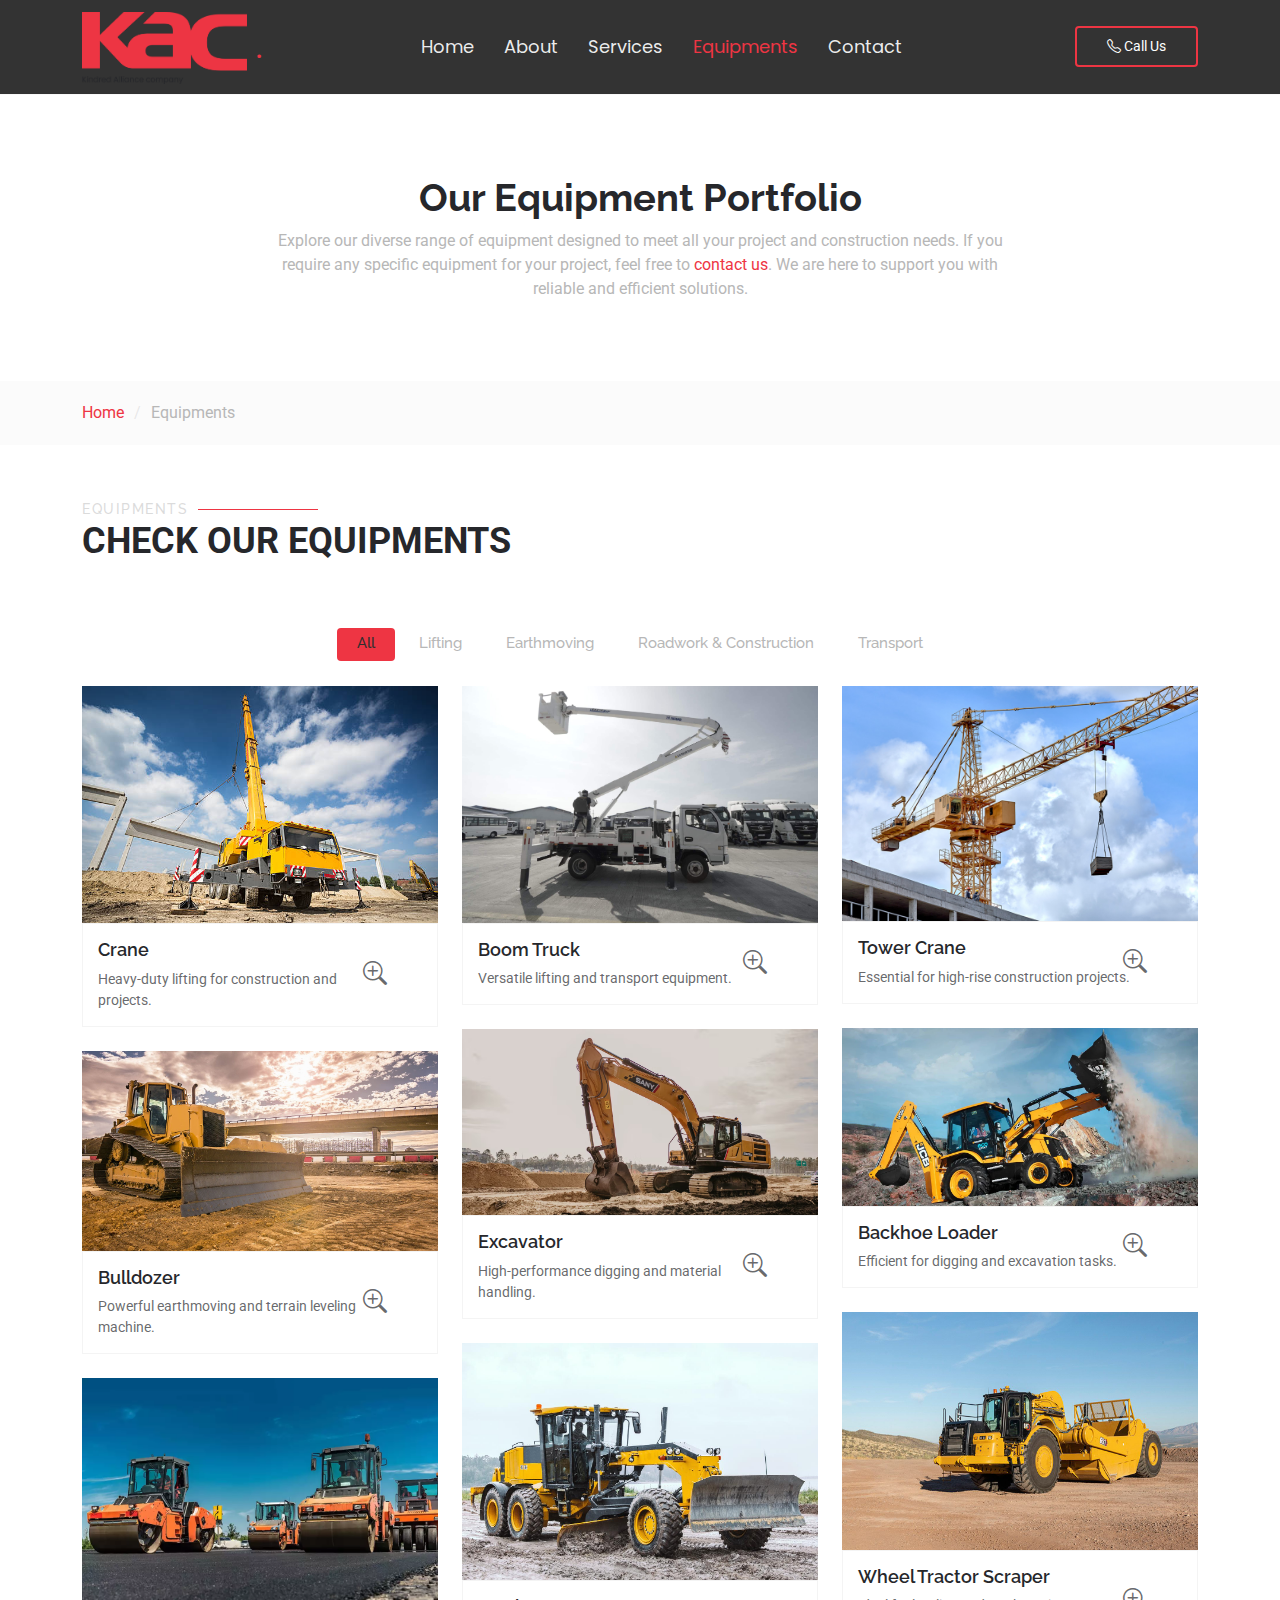
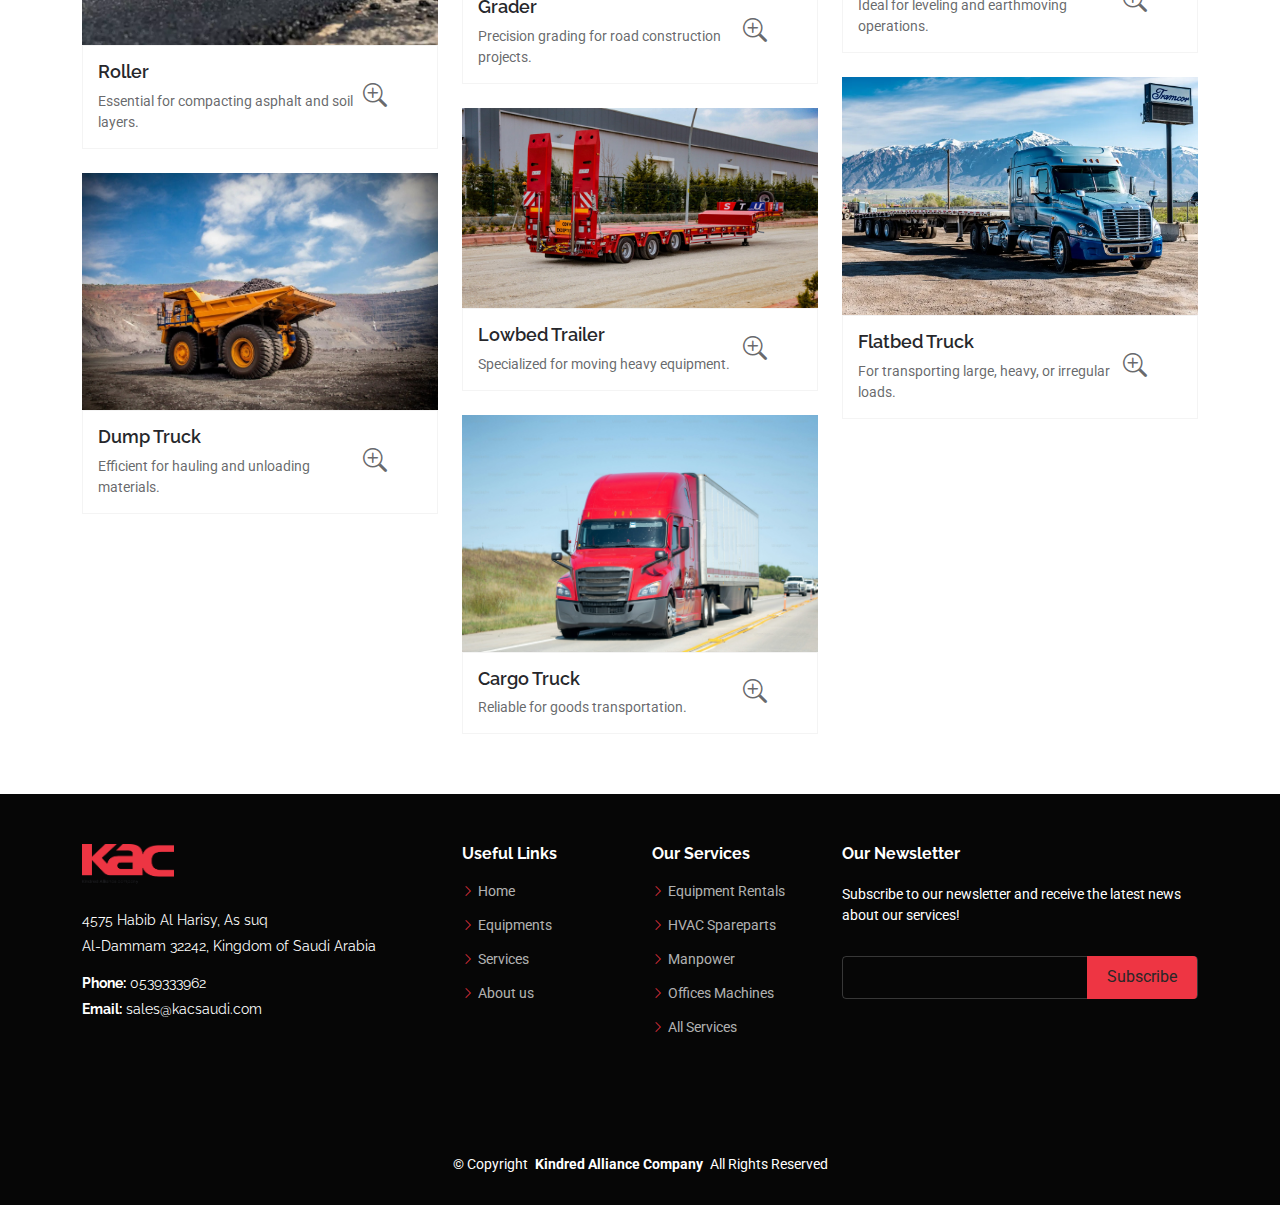
<file: equipments.html>
<!DOCTYPE html>
<html lang="en">
  <head>
    <meta charset="utf-8" />
    <meta content="width=device-width, initial-scale=1.0" name="viewport" />
    <title>Kindred Alliance Company | Comprehensive Construction Equipment Solutions</title>
    <meta name="description" content="" />
    <meta name="keywords" content="" />

    <!-- Favicons -->
    <link href="assets/img/favicon.png" rel="icon" />
    <link href="assets/img/apple-touch-icon.png" rel="apple-touch-icon" />

    <!-- Fonts -->
    <link href="https://fonts.googleapis.com" rel="preconnect" />
    <link href="https://fonts.gstatic.com" rel="preconnect" crossorigin />
    <link
      href="https://fonts.googleapis.com/css2?family=Roboto:ital,wght@0,100;0,300;0,400;0,500;0,700;0,900;1,100;1,300;1,400;1,500;1,700;1,900&family=Poppins:ital,wght@0,100;0,200;0,300;0,400;0,500;0,600;0,700;0,800;0,900;1,100;1,200;1,300;1,400;1,500;1,600;1,700;1,800;1,900&family=Raleway:ital,wght@0,100;0,200;0,300;0,400;0,500;0,600;0,700;0,800;0,900;1,100;1,200;1,300;1,400;1,500;1,600;1,700;1,800;1,900&display=swap"
      rel="stylesheet"
    />

    <!-- Vendor CSS Files -->
    <link
      href="assets/vendor/bootstrap/css/bootstrap.min.css"
      rel="stylesheet"
    />
    <link
      href="assets/vendor/bootstrap-icons/bootstrap-icons.css"
      rel="stylesheet"
    />
    <link href="assets/vendor/aos/aos.css" rel="stylesheet" />
    <link href="assets/vendor/swiper/swiper-bundle.min.css" rel="stylesheet" />
    <link
      href="assets/vendor/glightbox/css/glightbox.min.css"
      rel="stylesheet"
    />

    <!-- Main CSS File -->
    <link href="assets/css/main.css" rel="stylesheet" />

    <!-- =======================================================
  * Template Name: Gp
  * Template URL: https://bootstrapmade.com/gp-free-multipurpose-html-bootstrap-template/
  * Updated: Aug 15 2024 with Bootstrap v5.3.3
  * Author: BootstrapMade.com
  * License: https://bootstrapmade.com/license/
  ======================================================== -->
    <meta
      name="title"
      content="Comprehensive Construction Equipment Solutions | Kindred Alliance Company"
    />
    <meta
      name="description"
      content="Discover top-notch construction and project equipment for all your needs. From transport and hauling to heavy machinery, Kindred Alliance Company provides reliable and efficient solutions. Contact us today to get started!"
    />
    <meta
      name="keywords"
      content="construction equipment, transport equipment, heavy machinery, project solutions, Kindred Alliance Company, reliable equipment, construction services"
    />
    <meta name="robots" content="index, follow" />
    <meta name="author" content="Kindred Alliance Company" />
    <meta
      property="og:title"
      content="Comprehensive Construction Equipment Solutions | Kindred Alliance Company"
    />
    <meta
      property="og:description"
      content="Need construction equipment for your project? Kindred Alliance Company offers a wide range of reliable solutions, including transport and heavy machinery. Reach out now!"
    />
    <meta property="og:type" content="website" />
    <meta property="og:url" content="https://kacsaudi.com" />
    <meta
      property="og:image"
      content="https://kacsaudi.com/assets/img/kac.png.jpg"
    />
  </head>

  <body class="starter-page-page">
    <header
      id="header"
      class="header d-flex align-items-center position-relative"
    >
      <div
        class="container-fluid container-xl position-relative d-flex align-items-center justify-content-between"
      >
        <a
          href="index.html"
          class="logo d-flex align-items-center me-auto me-lg-0"
        >
          <!-- Uncomment the line below if you also wish to use an image logo -->
          <img src="assets/img/logo.png" alt="Kindred Alliance Company" />
          <span>.</span>
        </a>

        <nav id="navmenu" class="navmenu">
          <ul>
            <li>
              <a href="index.html">Home<br /></a>
            </li>
            <li><a href="index.html#about">About</a></li>
            <li><a href="index.html#services">Services</a></li>
            <li><a class="active" href="#">Equipments</a></li>
            <!-- <li><a href="#team">Team</a></li> -->
            <!-- <li class="dropdown"><a href="#"><span>Dropdown</span> <i class="bi bi-chevron-down toggle-dropdown"></i></a>
            <ul>
              <li><a href="#">Dropdown 1</a></li>
              <li class="dropdown"><a href="#"><span>Deep Dropdown</span> <i class="bi bi-chevron-down toggle-dropdown"></i></a>
                <ul>
                  <li><a href="#">Deep Dropdown 1</a></li>
                  <li><a href="#">Deep Dropdown 2</a></li>
                  <li><a href="#">Deep Dropdown 3</a></li>
                  <li><a href="#">Deep Dropdown 4</a></li>
                  <li><a href="#">Deep Dropdown 5</a></li>
                </ul>
              </li>
              <li><a href="#">Dropdown 2</a></li>
              <li><a href="#">Dropdown 3</a></li>
              <li><a href="#">Dropdown 4</a></li>
            </ul>
          </li> -->
            <li><a href="index.html#contact">Contact</a></li>
          </ul>
          <i class="mobile-nav-toggle d-xl-none bi bi-list"></i>
        </nav>

        <a class="btn-getstarted" href="tel:+966539333962"
          ><i class="bi bi-telephone"></i> Call Us</a
        >
      </div>
    </header>

    <main class="main">
      <!-- Page Title -->
      <div class="page-title" data-aos="fade">
        <div class="heading">
          <div class="container">
            <div class="row d-flex justify-content-center text-center">
              <div class="col-lg-8">
                <h1>Our Equipment Portfolio</h1>
                <p class="mb-0">
                  Explore our diverse range of equipment designed to meet all
                  your project and construction needs. If you require any
                  specific equipment for your project, feel free to
                  <a href="index.html#contact">contact us</a>. We are here to
                  support you with reliable and efficient solutions.
                </p>
              </div>
            </div>
          </div>
        </div>
        <nav class="breadcrumbs">
          <div class="container">
            <ol>
              <li><a href="index.html">Home</a></li>
              <li class="current">Equipments</li>
            </ol>
          </div>
        </nav>
      </div>
      <!-- End Page Title -->

      <section id="equipments" class="portfolio section">
        <!-- Section Title -->
        <div class="container section-title" data-aos="fade-up">
          <h2>Equipments</h2>
          <p>Check our Equipments</p>
        </div>
        <!-- End Section Title -->

        <div class="container">
          <div
            class="isotope-layout"
            data-default-filter="*"
            data-layout="masonry"
            data-sort="original-order"
          >
            <ul
              class="portfolio-filters isotope-filters"
              data-aos="fade-up"
              data-aos-delay="100"
            >
              <li data-filter="*" class="filter-active">All</li>
              <li data-filter=".filter-lifting">Lifting</li>
              <li data-filter=".filter-earthmoving">Earthmoving</li>
              <li data-filter=".filter-roadwork-construction">
                Roadwork & Construction
              </li>
              <li data-filter=".filter-transport">Transport</li>
            </ul>
            <!-- End Portfolio Filters -->

            <div
              class="row gy-4 isotope-container"
              data-aos="fade-up"
              data-aos-delay="200"
            >
              <!-- Lifting Equipment -->
              <div
                class="col-lg-4 col-md-6 portfolio-item isotope-item filter-lifting"
              >
                <img
                  src="assets/img/equipments/crane.jpg"
                  class="img-fluid"
                  alt=""
                />
                <div class="portfolio-info">
                  <h4>Crane</h4>
                  <p>Heavy-duty lifting for construction and projects.</p>
                  <a
                    href="assets/img/equipments/crane.jpg"
                    title="Crane"
                    data-gallery="portfolio-gallery-lifting"
                    class="glightbox preview-link"
                  >
                    <i class="bi bi-zoom-in"></i>
                  </a>
                  <!-- <a
                    href="portfolio-details.html"
                    title="More Details"
                    class="details-link"
                  >
                    <i class="bi bi-link-45deg"></i>
                  </a> -->
                </div>
              </div>
              <div
                class="col-lg-4 col-md-6 portfolio-item isotope-item filter-lifting"
              >
                <img
                  src="assets/img/equipments/boomtruck.jpg"
                  class="img-fluid"
                  alt=""
                />
                <div class="portfolio-info">
                  <h4>Boom Truck</h4>
                  <p>Versatile lifting and transport equipment.</p>
                  <a
                    href="assets/img/equipments/boomtruck.jpg"
                    title="Boom Truck"
                    data-gallery="portfolio-gallery-lifting"
                    class="glightbox preview-link"
                  >
                    <i class="bi bi-zoom-in"></i>
                  </a>
                  <!-- <a
                    href="portfolio-details.html"
                    title="More Details"
                    class="details-link"
                  >
                    <i class="bi bi-link-45deg"></i>
                  </a> -->
                </div>
              </div>
              <div
                class="col-lg-4 col-md-6 portfolio-item isotope-item filter-lifting"
              >
                <img
                  src="assets/img/equipments/towercrane.jpg"
                  class="img-fluid"
                  alt=""
                />
                <div class="portfolio-info">
                  <h4>Tower Crane</h4>
                  <p>Essential for high-rise construction projects.</p>
                  <a
                    href="assets/img/equipments/towercrane.jpg"
                    title="Tower Crane"
                    data-gallery="portfolio-gallery-lifting"
                    class="glightbox preview-link"
                  >
                    <i class="bi bi-zoom-in"></i>
                  </a>
                  <!-- <a
                    href="portfolio-details.html"
                    title="More Details"
                    class="details-link"
                  >
                    <i class="bi bi-link-45deg"></i>
                  </a> -->
                </div>
              </div>

              <!-- Earthmoving Equipment -->
              <div
                class="col-lg-4 col-md-6 portfolio-item isotope-item filter-earthmoving"
              >
                <img
                  src="assets/img/equipments/backhoeLoader.webp"
                  class="img-fluid"
                  alt=""
                />
                <div class="portfolio-info">
                  <h4>Backhoe Loader</h4>
                  <p>Efficient for digging and excavation tasks.</p>
                  <a
                    href="assets/img/equipments/backhoeLoader.webp"
                    title="Backhoe Loader"
                    data-gallery="portfolio-gallery-earthmoving"
                    class="glightbox preview-link"
                  >
                    <i class="bi bi-zoom-in"></i>
                  </a>
                  <!-- <a
                    href="portfolio-details.html"
                    title="More Details"
                    class="details-link"
                  >
                    <i class="bi bi-link-45deg"></i>
                  </a> -->
                </div>
              </div>
              <div
                class="col-lg-4 col-md-6 portfolio-item isotope-item filter-earthmoving"
              >
                <img
                  src="assets/img/equipments/excavator.avif"
                  class="img-fluid"
                  alt=""
                />
                <div class="portfolio-info">
                  <h4>Excavator</h4>
                  <p>High-performance digging and material handling.</p>
                  <a
                    href="assets/img/equipments/excavator.avif"
                    title="Excavator"
                    data-gallery="portfolio-gallery-earthmoving"
                    class="glightbox preview-link"
                  >
                    <i class="bi bi-zoom-in"></i>
                  </a>
                  <!-- <a
                    href="portfolio-details.html"
                    title="More Details"
                    class="details-link"
                  >
                    <i class="bi bi-link-45deg"></i>
                  </a> -->
                </div>
              </div>
              <div
                class="col-lg-4 col-md-6 portfolio-item isotope-item filter-earthmoving"
              >
                <img
                  src="assets/img/equipments/bulldozer.jpg"
                  class="img-fluid"
                  alt=""
                />
                <div class="portfolio-info">
                  <h4>Bulldozer</h4>
                  <p>Powerful earthmoving and terrain leveling machine.</p>
                  <a
                    href="assets/img/equipments/bulldozer.jpg"
                    title="Bulldozer"
                    data-gallery="portfolio-gallery-earthmoving"
                    class="glightbox preview-link"
                  >
                    <i class="bi bi-zoom-in"></i>
                  </a>
                  <!-- <a
                    href="portfolio-details.html"
                    title="More Details"
                    class="details-link"
                  >
                    <i class="bi bi-link-45deg"></i>
                  </a> -->
                </div>
              </div>
              <div
                class="col-lg-4 col-md-6 portfolio-item isotope-item filter-earthmoving"
              >
                <img
                  src="assets/img/equipments/wheeltractorscrapers.jpg"
                  class="img-fluid"
                  alt=""
                />
                <div class="portfolio-info">
                  <h4>Wheel Tractor Scraper</h4>
                  <p>Ideal for leveling and earthmoving operations.</p>
                  <a
                    href="assets/img/equipments/wheeltractorscrapers.jpg"
                    title="Wheel Tractor Scraper"
                    data-gallery="portfolio-gallery-earthmoving"
                    class="glightbox preview-link"
                  >
                    <i class="bi bi-zoom-in"></i>
                  </a>
                  <!-- <a
                    href="portfolio-details.html"
                    title="More Details"
                    class="details-link"
                  >
                    <i class="bi bi-link-45deg"></i>
                  </a> -->
                </div>
              </div>

              <!-- Roadwork & Construction Equipment -->
              <div
                class="col-lg-4 col-md-6 portfolio-item isotope-item filter-roadwork-construction"
              >
                <img
                  src="assets/img/equipments/grader.jpg"
                  class="img-fluid"
                  alt=""
                />
                <div class="portfolio-info">
                  <h4>Grader</h4>
                  <p>Precision grading for road construction projects.</p>
                  <a
                    href="assets/img/equipments/grader.jpg"
                    title="Grader"
                    data-gallery="portfolio-gallery-roadwork-construction"
                    class="glightbox preview-link"
                  >
                    <i class="bi bi-zoom-in"></i>
                  </a>
                  <!-- <a
                    href="portfolio-details.html"
                    title="More Details"
                    class="details-link"
                  >
                    <i class="bi bi-link-45deg"></i>
                  </a> -->
                </div>
              </div>
              <div
                class="col-lg-4 col-md-6 portfolio-item isotope-item filter-roadwork-construction"
              >
                <img
                  src="assets/img/equipments/roller.webp"
                  class="img-fluid"
                  alt=""
                />
                <div class="portfolio-info">
                  <h4>Roller</h4>
                  <p>Essential for compacting asphalt and soil layers.</p>
                  <a
                    href="assets/img/equipments/roller.webp"
                    title="Roller"
                    data-gallery="portfolio-gallery-roadwork-construction"
                    class="glightbox preview-link"
                  >
                    <i class="bi bi-zoom-in"></i>
                  </a>
                  <!-- <a
                    href="portfolio-details.html"
                    title="More Details"
                    class="details-link"
                  >
                    <i class="bi bi-link-45deg"></i>
                  </a> -->
                </div>
              </div>

              <div
                class="col-lg-4 col-md-6 portfolio-item isotope-item filter-transport"
              >
                <img
                  src="assets/img/equipments/flatbed.webp"
                  class="img-fluid"
                  alt="Flatbed Truck"
                />
                <div class="portfolio-info">
                  <h4>Flatbed Truck</h4>
                  <p>For transporting large, heavy, or irregular loads.</p>
                  <a
                    href="assets/img/equipments/flatbed.webp"
                    title="Flatbed Truck"
                    data-gallery="portfolio-gallery-transport"
                    class="glightbox preview-link"
                    ><i class="bi bi-zoom-in"></i
                  ></a>
                  <!-- <a
                    href="portfolio-details.html"
                    title="More Details"
                    class="details-link"
                    ><i class="bi bi-link-45deg"></i
                  ></a> -->
                </div>
              </div>
              <!-- End Portfolio Item -->

              <div
                class="col-lg-4 col-md-6 portfolio-item isotope-item filter-transport"
              >
                <img
                  src="assets/img/equipments/lowbed.jpg"
                  class="img-fluid"
                  alt="Lowbed Trailer"
                />
                <div class="portfolio-info">
                  <h4>Lowbed Trailer</h4>
                  <p>Specialized for moving heavy equipment.</p>
                  <a
                    href="assets/img/equipments/lowbed.jpg"
                    title="Lowbed Trailer"
                    data-gallery="portfolio-gallery-transport"
                    class="glightbox preview-link"
                    ><i class="bi bi-zoom-in"></i
                  ></a>
                  <!-- <a
                    href="portfolio-details.html"
                    title="More Details"
                    class="details-link"
                    ><i class="bi bi-link-45deg"></i
                  ></a> -->
                </div>
              </div>
              <!-- End Portfolio Item -->

              <div
                class="col-lg-4 col-md-6 portfolio-item isotope-item filter-transport"
              >
                <img
                  src="assets/img/equipments/dumptrucks.jpg"
                  class="img-fluid"
                  alt="Dump Truck"
                />
                <div class="portfolio-info">
                  <h4>Dump Truck</h4>
                  <p>Efficient for hauling and unloading materials.</p>
                  <a
                    href="assets/img/equipments/dumptrucks.jpg"
                    title="Dump Truck"
                    data-gallery="portfolio-gallery-transport"
                    class="glightbox preview-link"
                    ><i class="bi bi-zoom-in"></i
                  ></a>
                  <!-- <a
                    href="portfolio-details.html"
                    title="More Details"
                    class="details-link"
                    ><i class="bi bi-link-45deg"></i
                  ></a> -->
                </div>
              </div>
              <!-- End Portfolio Item -->

              <div
                class="col-lg-4 col-md-6 portfolio-item isotope-item filter-transport"
              >
                <img
                  src="assets/img/equipments/truck.jpeg"
                  class="img-fluid"
                  alt="Cargo Truck"
                />
                <div class="portfolio-info">
                  <h4>Cargo Truck</h4>
                  <p>Reliable for goods transportation.</p>
                  <a
                    href="assets/img/equipments/truck.jpeg"
                    title="Cargo Truck"
                    data-gallery="portfolio-gallery-transport"
                    class="glightbox preview-link"
                    ><i class="bi bi-zoom-in"></i
                  ></a>
                  <!-- <a
                    href="portfolio-details.html"
                    title="More Details"
                    class="details-link"
                    ><i class="bi bi-link-45deg"></i
                  ></a> -->
                </div>
              </div>
              <!-- End Portfolio Item -->
            </div>
            <!-- End Portfolio Container -->
          </div>
        </div>
      </section>
    </main>

    <footer id="footer" class="footer dark-background">
      <div class="footer-top">
        <div class="container">
          <div class="row gy-4">
            <div class="col-lg-4 col-md-6 footer-about">
              <a href="index.html" class="logo d-flex align-items-center">
                <img src="assets/img/logo.png" alt="Kindred Alliance Company" />
              </a>
              <div class="footer-contact pt-3">
                <p>4575 Habib Al Harisy, As suq</p>
                <p>Al-Dammam 32242, Kingdom of Saudi Arabia</p>
                <p class="mt-3">
                  <strong>Phone:</strong> <span>0539333962</span>
                </p>
                <p><strong>Email:</strong> <span>sales@kacsaudi.com</span></p>
              </div>
              <!-- <div class="social-links d-flex mt-4">
                <a href=""><i class="bi bi-twitter-x"></i></a>
                <a href=""><i class="bi bi-facebook"></i></a>
                <a href=""><i class="bi bi-instagram"></i></a>
                <a href=""><i class="bi bi-linkedin"></i></a>
              </div> -->
            </div>

            <div class="col-lg-2 col-md-3 footer-links">
              <h4>Useful Links</h4>
              <ul>
                <li>
                  <i class="bi bi-chevron-right"></i>
                  <a href="index.html"> Home</a>
                </li>
                <li>
                  <i class="bi bi-chevron-right"></i>
                  <a href="#"> Equipments</a>
                </li>
                <li>
                  <i class="bi bi-chevron-right"></i>
                  <a href="index.html#services"> Services</a>
                </li>
                <li>
                  <i class="bi bi-chevron-right"></i>
                  <a href="index.html#about"> About us</a>
                </li>
                <!-- <li>
                  <i class="bi bi-chevron-right"></i>
                  <a href="#"> Terms of service</a>
                </li>
                <li>
                  <i class="bi bi-chevron-right"></i>
                  <a href="#"> Privacy policy</a>
                </li> -->
              </ul>
            </div>

            <div class="col-lg-2 col-md-3 footer-links">
              <h4>Our Services</h4>
              <ul>
                <li>
                  <i class="bi bi-chevron-right"></i>
                  <a href="index.html#services"> Equipment Rentals</a>
                </li>
                <li>
                  <i class="bi bi-chevron-right"></i>
                  <a href="index.html#services"> HVAC Spareparts</a>
                </li>
                <li>
                  <i class="bi bi-chevron-right"></i>
                  <a href="index.html#services"> Manpower</a>
                </li>
                <li>
                  <i class="bi bi-chevron-right"></i>
                  <a href="index.html#services"> Offices Machines</a>
                </li>
                <li>
                  <i class="bi bi-chevron-right"></i>
                  <a href="index.html#services">All Services </a>
                </li>
              </ul>
            </div>

            <div class="col-lg-4 col-md-12 footer-newsletter">
              <h4>Our Newsletter</h4>
              <p>
                Subscribe to our newsletter and receive the latest news about
                our services!
              </p>
              <form method="submit">
                <div class="newsletter-form">
                  <input type="email" name="email" /><input
                    type="submit"
                    value="Subscribe"
                  />
                </div>
              </form>
            </div>
          </div>
        </div>
      </div>

      <div class="copyright">
        <div class="container text-center">
          <p>
            © <span>Copyright</span>
            <strong class="px-1 sitename">Kindred Alliance Company</strong>
            <span>All Rights Reserved</span>
          </p>
        </div>
      </div>
    </footer>

    <!-- Scroll Top -->
    <a
      href="#"
      id="scroll-top"
      class="scroll-top d-flex align-items-center justify-content-center"
      ><i class="bi bi-arrow-up-short"></i
    ></a>

    <!-- Preloader -->
    <div id="preloader"></div>

    <!-- Vendor JS Files -->
    <script src="assets/vendor/bootstrap/js/bootstrap.bundle.min.js"></script>
    <script src="assets/vendor/php-email-form/validate.js"></script>
    <script src="assets/vendor/aos/aos.js"></script>
    <script src="assets/vendor/swiper/swiper-bundle.min.js"></script>
    <script src="assets/vendor/glightbox/js/glightbox.min.js"></script>
    <script src="assets/vendor/imagesloaded/imagesloaded.pkgd.min.js"></script>
    <script src="assets/vendor/isotope-layout/isotope.pkgd.min.js"></script>
    <script src="assets/vendor/purecounter/purecounter_vanilla.js"></script>

    <!-- Main JS File -->
    <script src="assets/js/main.js"></script>
  </body>
</html>
</file>
<file: assets/css/main.css>
/**
* Template Name: Gp
* Template URL: https://bootstrapmade.com/gp-free-multipurpose-html-bootstrap-template/
* Updated: Aug 15 2024 with Bootstrap v5.3.3
* Author: BootstrapMade.com
* License: https://bootstrapmade.com/license/
*/

/*--------------------------------------------------------------
# Font & Color Variables
# Help: https://bootstrapmade.com/color-system/
--------------------------------------------------------------*/
/* Fonts */
:root {
  --default-font: "Roboto",  system-ui, -apple-system, "Segoe UI", Roboto, "Helvetica Neue", Arial, "Noto Sans", "Liberation Sans", sans-serif, "Apple Color Emoji", "Segoe UI Emoji", "Segoe UI Symbol", "Noto Color Emoji";
  --heading-font: "Raleway",  sans-serif;
  --nav-font: "Poppins",  sans-serif;
}

/* Global Colors - The following color variables are used throughout the website. Updating them here will change the color scheme of the entire website */
:root { 
  --background-color: #ffffff; /* Background color for the entire website, including individual sections */
  --default-color: #b7b7b7; /* Default color used for the majority of the text content across the entire website */
  --heading-color: #26272b; /* Color for headings, subheadings and title throughout the website */
  --accent-color: #ee3543; /* Accent color that represents your brand on the website. It's used for buttons, links, and other elements that need to stand out */
  --surface-color: #ffffff; /* The surface color is used as a background of boxed elements within sections, such as cards, icon boxes, or other elements that require a visual separation from the global background. */
  --contrast-color: #312f2f; /* Contrast color for text, ensuring readability against backgrounds of accent, heading, or default colors. */
}

/* Nav Menu Colors - The following color variables are used specifically for the navigation menu. They are separate from the global colors to allow for more customization options */
:root {
  --nav-color: rgba(255, 255, 255, 0.905);  /* The default color of the main navmenu links */
  --nav-hover-color: #ee3543; /* Applied to main navmenu links when they are hovered over or active */
  --nav-mobile-background-color: #ffffff; /* Used as the background color for mobile navigation menu */
  --nav-dropdown-background-color: #ffffff; /* Used as the background color for dropdown items that appear when hovering over primary navigation items */
  --nav-dropdown-color: #212529; /* Used for navigation links of the dropdown items in the navigation menu. */
  --nav-dropdown-hover-color: #ee3543; /* Similar to --nav-hover-color, this color is applied to dropdown navigation links when they are hovered over. */
}

/* Color Presets - These classes override global colors when applied to any section or element, providing reuse of the sam color scheme. */

.light-background {
  --background-color: #f9f9f9;
  --surface-color: #ffffff;
}

.dark-background {
  --background-color: #060606;
  --default-color: #ffffff;
  --heading-color: #ffffff;
  --surface-color: #252525;
  --contrast-color: #2a2727;
}

/* Smooth scroll */
:root {
  scroll-behavior: smooth;
}

/*--------------------------------------------------------------
# General Styling & Shared Classes
--------------------------------------------------------------*/
body {
  color: var(--default-color);
  background-color: var(--background-color);
  font-family: var(--default-font);
}

a {
  color: var(--accent-color);
  text-decoration: none;
  transition: 0.3s;
}

a:hover {
  color: color-mix(in srgb, var(--accent-color), transparent 25%);
  text-decoration: none;
}

h1,
h2,
h3,
h4,
h5,
h6 {
  color: var(--heading-color);
  font-family: var(--heading-font);
}

/* PHP Email Form Messages
------------------------------*/
.php-email-form .error-message {
  display: none;
  background: #df1529;
  color: #ffffff;
  text-align: left;
  padding: 15px;
  margin-bottom: 24px;
  font-weight: 600;
}

.php-email-form .sent-message {
  display: none;
  color: #ffffff;
  background: #059652;
  text-align: center;
  padding: 15px;
  margin-bottom: 24px;
  font-weight: 600;
}

.php-email-form .loading {
  display: none;
  background: var(--surface-color);
  text-align: center;
  padding: 15px;
  margin-bottom: 24px;
}

.php-email-form .loading:before {
  content: "";
  display: inline-block;
  border-radius: 50%;
  width: 24px;
  height: 24px;
  margin: 0 10px -6px 0;
  border: 3px solid var(--accent-color);
  border-top-color: var(--surface-color);
  animation: php-email-form-loading 1s linear infinite;
}

@keyframes php-email-form-loading {
  0% {
    transform: rotate(0deg);
  }

  100% {
    transform: rotate(360deg);
  }
}

/*--------------------------------------------------------------
# Global Header
--------------------------------------------------------------*/
.header {
  --background-color: rgba(0, 0, 0, 0.8);
  --heading-color: #ffffff;
  --contrast-color: #ffffff;
  color: var(--default-color);
  background-color: var(--background-color);
  padding: 10px 0;
  transition: all 0.5s;
  z-index: 997;
}

.header .logo {
  line-height: 1;
}

.header .logo img {
  max-height: 72px;
  margin-right: 8px;
  margin-top: 2px;
}

.header .logo h1 {
  font-size: 32px;
  margin: 0;
  font-weight: 700;
  color: var(--heading-color);
}

.header .logo span {
  color: var(--accent-color);
  font-size: 32px;
}

.header .btn-getstarted,
.header .btn-getstarted:focus {
  color: var(--contrast-color);
  font-size: 14px;
  padding: 8px 30px;
  margin: 0 0 0 30px;
  border-radius: 4px;
  transition: 0.3s;
  border: 2px solid var(--accent-color);
}

.header .btn-getstarted:hover,
.header .btn-getstarted:focus:hover {
  color: var(--default-color);
  background: var(--accent-color);
}

@media (max-width: 1200px) {
  .header .logo {
    order: 1;
  }

  .header .btn-getstarted {
    order: 2;
    margin: 0 15px 0 0;
    padding: 6px 15px;
  }

  .header .navmenu {
    order: 3;
  }
}

.scrolled .header {
  box-shadow: 0px 0 18px rgba(0, 0, 0, 0.1);
}

/* Index Page Header
------------------------------*/
.index-page .header {
  --background-color: rgba(0, 0, 0, 0);
}

/* Index Page Header on Scroll
------------------------------*/
.index-page.scrolled .header {
  --background-color: rgba(0, 0, 0, 0.8);
}

/*--------------------------------------------------------------
# Navigation Menu
--------------------------------------------------------------*/
/* Navmenu - Desktop */
@media (min-width: 1200px) {
  .navmenu {
    padding: 0;
  }

  .navmenu ul {
    margin: 0;
    padding: 0;
    display: flex;
    list-style: none;
    align-items: center;
  }

  .navmenu li {
    position: relative;
  }

  .navmenu a,
  .navmenu a:focus {
    color: var(--nav-color);
    padding: 18px 15px;
    font-size: 18px;
    font-family: var(--nav-font);
    font-weight: 400;
    display: flex;
    align-items: center;
    justify-content: space-between;
    white-space: nowrap;
    transition: 0.3s;
  }

  .navmenu a i,
  .navmenu a:focus i {
    font-size: 12px;
    line-height: 0;
    margin-left: 5px;
    transition: 0.3s;
  }

  .navmenu li:last-child a {
    padding-right: 0;
  }

  .navmenu li:hover>a,
  .navmenu .active,
  .navmenu .active:focus {
    color: var(--nav-hover-color);
  }

  .navmenu .dropdown ul {
    margin: 0;
    padding: 10px 0;
    background: var(--nav-dropdown-background-color);
    display: block;
    position: absolute;
    visibility: hidden;
    left: 14px;
    top: 130%;
    opacity: 0;
    transition: 0.3s;
    border-radius: 0;
    z-index: 99;
    box-shadow: 0px 0px 30px rgba(0, 0, 0, 0.1);
  }

  .navmenu .dropdown ul li {
    min-width: 200px;
  }

  .navmenu .dropdown ul a {
    padding: 10px 20px;
    font-size: 15px;
    text-transform: none;
    color: var(--nav-dropdown-color);
  }

  .navmenu .dropdown ul a i {
    font-size: 12px;
  }

  .navmenu .dropdown ul a:hover,
  .navmenu .dropdown ul .active:hover,
  .navmenu .dropdown ul li:hover>a {
    background-color: var(--nav-dropdown-hover-color);
  }

  .navmenu .dropdown:hover>ul {
    opacity: 1;
    top: 100%;
    visibility: visible;
  }

  .navmenu .dropdown .dropdown ul {
    top: 0;
    left: -90%;
    visibility: hidden;
  }

  .navmenu .dropdown .dropdown:hover>ul {
    opacity: 1;
    top: 0;
    left: -100%;
    visibility: visible;
  }
}

/* Navmenu - Mobile */
@media (max-width: 1199px) {
  .mobile-nav-toggle {
    color: var(--nav-color);
    font-size: 28px;
    line-height: 0;
    margin-right: 10px;
    cursor: pointer;
    transition: color 0.3s;
  }

  .navmenu {
    padding: 0;
    z-index: 9997;
  }

  .navmenu ul {
    display: none;
    list-style: none;
    position: absolute;
    inset: 60px 20px 20px 20px;
    padding: 10px 0;
    margin: 0;
    border-radius: 6px;
    background-color: var(--nav-mobile-background-color);
    overflow-y: auto;
    transition: 0.3s;
    z-index: 9998;
    box-shadow: 0px 0px 30px rgba(0, 0, 0, 0.1);
  }

  .navmenu a,
  .navmenu a:focus {
    color: var(--nav-dropdown-color);
    padding: 10px 20px;
    font-family: var(--nav-font);
    font-size: 17px;
    font-weight: 500;
    display: flex;
    align-items: center;
    justify-content: space-between;
    white-space: nowrap;
    transition: 0.3s;
  }

  .navmenu a i,
  .navmenu a:focus i {
    font-size: 12px;
    line-height: 0;
    margin-left: 5px;
    width: 30px;
    height: 30px;
    display: flex;
    align-items: center;
    justify-content: center;
    border-radius: 50%;
    transition: 0.3s;
    background-color: color-mix(in srgb, var(--accent-color), white 90%);
  }

  .navmenu a i:hover,
  .navmenu a:focus i:hover {
    background-color: color-mix(in srgb, var(--accent-color), white 90%);
  }

  .navmenu a:hover,
  .navmenu .active,
  .navmenu .active:focus {
    background-color: var(--nav-dropdown-hover-color);
  }

  .navmenu .active i,
  .navmenu .active:focus i {
    transform: rotate(180deg);
  }

  .navmenu .dropdown ul {
    position: static;
    display: none;
    z-index: 99;
    padding: 10px 0;
    margin: 10px 20px;
    background-color: var(--nav-dropdown-background-color);
    border: 1px solid color-mix(in srgb, var(--default-color), transparent 90%);
    box-shadow: none;
    transition: all 0.5s ease-in-out;
  }

  .navmenu .dropdown ul ul {
    background-color: rgba(33, 37, 41, 0.1);
  }

  .navmenu .dropdown>.dropdown-active {
    display: block;
    background-color: rgba(33, 37, 41, 0.03);
  }

  .mobile-nav-active {
    overflow: hidden;
  }

  .mobile-nav-active .mobile-nav-toggle {
    color: #fff;
    position: absolute;
    font-size: 32px;
    top: 15px;
    right: 15px;
    margin-right: 0;
    z-index: 9999;
  }

  .mobile-nav-active .navmenu {
    position: fixed;
    overflow: hidden;
    inset: 0;
    background: rgba(33, 37, 41, 0.8);
    transition: 0.3s;
  }

  .mobile-nav-active .navmenu>ul {
    display: block;
  }
}

/*--------------------------------------------------------------
# Global Footer
--------------------------------------------------------------*/
.footer {
  color: var(--default-color);
  background-color: var(--background-color);
  font-size: 14px;
  position: relative;
}

.footer .footer-top {
  padding: 50px 0;
  background-color: color-mix(in srgb, var(--footer-background-color) 90%, white 10%);
}

.footer .footer-about .logo {
  line-height: 1;
  margin-bottom: 10px;
}

.footer .footer-about .logo img {
  max-height: 40px;
  margin-right: 6px;
}

.footer .footer-about .logo span {
  font-size: 26px;
  font-weight: 700;
  letter-spacing: 1px;
  font-family: var(--heading-font);
  color: var(--heading-color);
}

.footer .footer-about p {
  font-size: 14px;
  font-family: var(--heading-font);
}

.footer .social-links a {
  color: color-mix(in srgb, var(--default-color), transparent 30%);
  background-color: color-mix(in srgb, var(--default-color) 5%, white 10%);
  display: flex;
  align-items: center;
  justify-content: center;
  width: 40px;
  height: 40px;
  border-radius: 4px;
  font-size: 16px;
  margin-right: 10px;
  transition: 0.3s;
}

.footer .social-links a:hover {
  color: var(--contrast-color);
  background-color: var(--accent-color);
}

.footer h4 {
  font-size: 16px;
  font-weight: bold;
  position: relative;
  padding-bottom: 12px;
}

.footer .footer-links {
  margin-bottom: 30px;
}

.footer .footer-links ul {
  list-style: none;
  padding: 0;
  margin: 0;
}

.footer .footer-links ul i {
  margin-right: 4px;
  font-size: 12px;
  line-height: 0;
  color: var(--accent-color);
}

.footer .footer-links ul li {
  padding: 10px 0;
  display: flex;
  align-items: center;
}

.footer .footer-links ul li:first-child {
  padding-top: 0;
}

.footer .footer-links ul a {
  color: color-mix(in srgb, var(--default-color), transparent 30%);
  display: inline-block;
  line-height: 1;
}

.footer .footer-links ul a:hover {
  color: var(--accent-color);
}

.footer .footer-contact p {
  margin-bottom: 5px;
}

.footer .footer-newsletter .newsletter-form {
  margin-top: 30px;
  margin-bottom: 15px;
  padding: 6px 8px;
  position: relative;
  border-radius: 4px;
  border: 1px solid color-mix(in srgb, var(--default-color), transparent 80%);
  display: flex;
  background-color: color-mix(in srgb, var(--footer-background-color) 90%, white 15%);
  transition: 0.3s;
}

.footer .footer-newsletter .newsletter-form:focus-within {
  border-color: var(--accent-color);
}

.footer .footer-newsletter .newsletter-form input[type=email] {
  border: 0;
  padding: 4px;
  width: 100%;
  background-color: color-mix(in srgb, var(--footer-background-color) 90%, white 15%);
  color: var(--default-color);
}

.footer .footer-newsletter .newsletter-form input[type=email]:focus-visible {
  outline: none;
}

.footer .footer-newsletter .newsletter-form input[type=submit] {
  border: 0;
  font-size: 16px;
  padding: 0 20px;
  margin: -7px -8px -7px 0;
  background: var(--accent-color);
  color: var(--contrast-color);
  transition: 0.3s;
  border-radius: 0 4px 4px 0;
}

.footer .footer-newsletter .newsletter-form input[type=submit]:hover {
  background: color-mix(in srgb, var(--accent-color), transparent 20%);
}

.footer .copyright {
  padding: 30px 0;
}

.footer .copyright p {
  margin-bottom: 0;
}

.footer .credits {
  margin-top: 5px;
  font-size: 13px;
}

/*--------------------------------------------------------------
# Preloader
--------------------------------------------------------------*/
#preloader {
  position: fixed;
  inset: 0;
  z-index: 999999;
  overflow: hidden;
  background: #000;
  transition: all 0.6s ease-out;
}

#preloader:before {
  content: "";
  position: fixed;
  top: calc(50% - 30px);
  left: calc(50% - 30px);
  border: 6px solid #ffffff;
  border-color: var(--accent-color) transparent var(--accent-color) transparent;
  border-radius: 50%;
  width: 60px;
  height: 60px;
  animation: animate-preloader 1.5s linear infinite;
}

@keyframes animate-preloader {
  0% {
    transform: rotate(0deg);
  }

  100% {
    transform: rotate(360deg);
  }
}

/*--------------------------------------------------------------
# Scroll Top Button
--------------------------------------------------------------*/
.scroll-top {
  position: fixed;
  visibility: hidden;
  opacity: 0;
  right: 15px;
  bottom: 15px;
  z-index: 99999;
  background-color: var(--accent-color);
  width: 40px;
  height: 40px;
  border-radius: 4px;
  transition: all 0.4s;
}

.scroll-top i {
  font-size: 24px;
  color: var(--contrast-color);
  line-height: 0;
}

.scroll-top:hover {
  background-color: color-mix(in srgb, var(--accent-color), transparent 20%);
  color: var(--contrast-color);
}

.scroll-top.active {
  visibility: visible;
  opacity: 1;
}

/*--------------------------------------------------------------
# Disable aos animation delay on mobile devices
--------------------------------------------------------------*/
@media screen and (max-width: 768px) {
  [data-aos-delay] {
    transition-delay: 0 !important;
  }
}

/*--------------------------------------------------------------
# Global Page Titles & Breadcrumbs
--------------------------------------------------------------*/
.page-title {
  color: var(--default-color);
  background-color: var(--background-color);
  position: relative;
}

.page-title .heading {
  padding: 80px 0;
  border-top: 1px solid color-mix(in srgb, var(--default-color), transparent 90%);
}

.page-title .heading h1 {
  font-size: 38px;
  font-weight: 700;
}

.page-title nav {
  background-color: color-mix(in srgb, var(--default-color), transparent 95%);
  padding: 20px 0;
}

.page-title nav ol {
  display: flex;
  flex-wrap: wrap;
  list-style: none;
  margin: 0;
  padding: 0;
  font-size: 16px;
  font-weight: 400;
}

.page-title nav ol li+li {
  padding-left: 10px;
}

.page-title nav ol li+li::before {
  content: "/";
  display: inline-block;
  padding-right: 10px;
  color: color-mix(in srgb, var(--default-color), transparent 70%);
}

/*--------------------------------------------------------------
# Global Sections
--------------------------------------------------------------*/
section,
.section {
  color: var(--default-color);
  background-color: var(--background-color);
  padding: 60px 0;
  scroll-margin-top: 80px;
  overflow: clip;
}

@media (max-width: 1199px) {

  section,
  .section {
    scroll-margin-top: 58px;
  }
}

/*--------------------------------------------------------------
# Global Section Titles
--------------------------------------------------------------*/
.section-title {
  padding-bottom: 60px;
  position: relative;
}

.section-title h2 {
  font-size: 14px;
  font-weight: 500;
  padding: 0;
  line-height: 1px;
  margin: 0;
  letter-spacing: 1.5px;
  text-transform: uppercase;
  color: color-mix(in srgb, var(--default-color), transparent 50%);
  position: relative;
}

.section-title h2::after {
  content: "";
  width: 120px;
  height: 1px;
  display: inline-block;
  background: var(--accent-color);
  margin: 4px 10px;
}

.section-title p {
  color: var(--heading-color);
  margin: 0;
  font-size: 36px;
  font-weight: 700;
  text-transform: uppercase;
}

/*--------------------------------------------------------------
# Hero Section
--------------------------------------------------------------*/
.hero {
  width: 100%;
  min-height: 100vh;
  position: relative;
  padding: 120px 0 80px 0;
  display: flex;
  align-items: center;
  justify-content: center;
}

.hero img {
  position: absolute;
  inset: 0;
  display: block;
  width: 100%;
  height: 100%;
  object-fit: cover;
  z-index: 1;
}

.hero:before {
  content: "";
  background: color-mix(in srgb, var(--accent-color), transparent 80%);
  position: absolute;
  inset: 0;
  z-index: 2;
}

.hero .container {
  position: relative;
  z-index: 3;
}

.hero h2 {
  margin: 0;
  font-size: 56px;
  font-weight: 700;
  font-family: var(--nav-font);
}

.hero h2 span {
  color: var(--accent-color);
}

.hero p {
  margin: 10px 0 0 0;
  font-size: 24px;
  color: color-mix(in srgb, var(--default-color), transparent 30%);
}

.hero .icon-box {
  padding: 30px 20px;
  transition: ease-in-out 0.3s;
  border: 1px solid color-mix(in srgb, var(--default-color), transparent 70%);
  height: 100%;
  text-align: center;
  display: flex;
  flex-direction: column;
  align-items: center;
  justify-content: center;
}

.hero .icon-box i {
  font-size: 32px;
  line-height: 1;
  color: var(--accent-color);
}

.hero .icon-box h3 {
  font-weight: 700;
  margin: 10px 0 0 0;
  padding: 0;
  line-height: 1;
  font-size: 20px;
  line-height: 26px;
}

.hero .icon-box h3 a {
  color: color-mix(in srgb, var(--default-color), transparent 20%);
  transition: ease-in-out 0.3s;
}

.hero .icon-box:hover {
  border-color: var(--accent-color);
}

.hero .icon-box:hover h3 a {
  color: var(--accent-color);
}

@media (max-width: 768px) {
  .hero h2 {
    font-size: 32px;
  }

  .hero p {
    font-size: 18px;
  }
}

/*--------------------------------------------------------------
# About Section
--------------------------------------------------------------*/
.about .content h3 {
  font-size: 1.75rem;
  font-weight: 700;
}

.about .content .fst-italic {
  color: color-mix(in srgb, var(--default-color), var(--contrast-color) 50%);
}

.about .content ul {
  list-style: none;
  padding: 0;
}

.about .content ul li {
  padding: 10px 0 0 0;
  display: flex;
}

.about .content ul i {
  color: var(--accent-color);
  margin-right: 0.5rem;
  line-height: 1.2;
  font-size: 1.25rem;
}

.about .content p:last-child {
  margin-bottom: 0;
}

/*--------------------------------------------------------------
# Clients Section
--------------------------------------------------------------*/
.clients .swiper-slide img {
  opacity: 0.5;
  transition: 0.3s;
  filter: grayscale(100);
}

.clients .swiper-slide img:hover {
  filter: none;
  opacity: 1;
}

.clients .swiper-wrapper {
  height: auto;
}

.clients .swiper-pagination {
  margin-top: 20px;
  position: relative;
}

.clients .swiper-pagination .swiper-pagination-bullet {
  width: 12px;
  height: 12px;
  opacity: 1;
  background-color: color-mix(in srgb, var(--default-color), transparent 80%);
}

.clients .swiper-pagination .swiper-pagination-bullet-active {
  background-color: var(--accent-color);
}

/*--------------------------------------------------------------
# Features Section
--------------------------------------------------------------*/
.features .features-image {
  position: relative;
  min-height: 400px;
}

.features .features-image img {
  position: absolute;
  inset: 0;
  display: block;
  width: 100%;
  height: 100%;
  object-fit: cover;
  z-index: 1;
}

.features .features-item h4 {
  font-size: 20px;
  font-weight: 700;
  margin: 0 0 5px 0;
}

.features .features-item i {
  font-size: 48px;
  color: var(--accent-color);
  margin-right: 20px;
  line-height: 0;
}

.features .features-item p {
  font-size: 15px;
  color: color-mix(in srgb, var(--default-color), transparent 20%);
  margin: 0;
}

/*--------------------------------------------------------------
# Services Section
--------------------------------------------------------------*/
.services .service-item {
  background-color: var(--surface-color);
  text-align: center;
  border: 1px solid color-mix(in srgb, var(--default-color), transparent 85%);
  padding: 80px 20px;
  height: 100%;
  transition: all ease-in-out 0.3s;
}

.services .service-item .icon {
  background: var(--accent-color);
  color: var(--contrast-color);
  margin: 0 auto;
  width: 64px;
  height: 64px;
  border-radius: 4px;
  display: flex;
  align-items: center;
  justify-content: center;
  margin-bottom: 20px;
  transition: 0.3s;
}

.services .service-item .icon i {
  font-size: 28px;
  transition: ease-in-out 0.3s;
}

.services .service-item h3 {
  font-weight: 700;
  margin: 10px 0 15px 0;
  font-size: 22px;
  transition: 0.3s;
}

.services .service-item p {
  line-height: 24px;
  font-size: 14px;
  margin-bottom: 0;
}

.services .service-item:hover {
  box-shadow: 0px 0 25px 0 rgba(0, 0, 0, 0.1);
  transform: translateY(-10px);
}

/*--------------------------------------------------------------
# Call To Action Section
--------------------------------------------------------------*/
.call-to-action {
  padding: 80px 0;
  position: relative;
  clip-path: inset(0);
}

.call-to-action img {
  position: fixed;
  top: 0;
  left: 0;
  display: block;
  width: 100%;
  height: 100%;
  object-fit: cover;
  z-index: 1;
}

.call-to-action:before {
  content: "";
  background: color-mix(in srgb, var(--background-color), transparent 50%);
  position: absolute;
  inset: 0;
  z-index: 2;
}

.call-to-action .container {
  position: relative;
  z-index: 3;
}

.call-to-action h3 {
  font-size: 28px;
  font-weight: 700;
  color: var(--default-color);
}

.call-to-action p {
  color: var(--default-color);
}

.call-to-action .cta-btn {
  font-family: var(--heading-font);
  font-weight: 500;
  font-size: 16px;
  letter-spacing: 1px;
  display: inline-block;
  padding: 12px 40px;
  border-radius: 5px;
  transition: 0.5s;
  margin: 10px;
  border: 2px solid var(--default-color);
  color: var(--default-color);
}

.call-to-action .cta-btn:hover {
  background: var(--accent-color);
  color: var(--default-color);
  border: 2px solid var(--accent-color);
}

.call-to-action .cta-wp-btn {
  font-family: var(--heading-font);
  font-weight: 500;
  font-size: 16px;
  letter-spacing: 1px;
  display: inline-block;
  padding: 12px 40px;
  border-radius: 5px;
  transition: 0.5s;
  margin: 10px;
  border: 2px solid var(--default-color);
  background: var(--accent-color);
  color: var(--default-color);
  border: 2px solid var(--accent-color);
}

.call-to-action .cta-wp-btn:hover {
  background: var(--default-color);
  color: var(--background-color);
  border: 2px solid var(--default-color);
}

/*--------------------------------------------------------------
# Portfolio Section
--------------------------------------------------------------*/
.portfolio .portfolio-filters {
  padding: 0;
  margin: 0 auto 20px auto;
  list-style: none;
  text-align: center;
}

.portfolio .portfolio-filters li {
  cursor: pointer;
  display: inline-block;
  padding: 8px 20px 10px 20px;
  margin: 0;
  font-size: 15px;
  font-weight: 500;
  line-height: 1;
  margin-bottom: 5px;
  border-radius: 4px;
  transition: all 0.3s ease-in-out;
  font-family: var(--heading-font);
}

.portfolio .portfolio-filters li:hover,
.portfolio .portfolio-filters li.filter-active {
  color: var(--contrast-color);
  background-color: var(--accent-color);
}

.portfolio .portfolio-filters li:first-child {
  margin-left: 0;
}

.portfolio .portfolio-filters li:last-child {
  margin-right: 0;
}

@media (max-width: 575px) {
  .portfolio .portfolio-filters li {
    font-size: 14px;
    margin: 0 0 10px 0;
  }
}

.portfolio .portfolio-item {
  /* position: relative; */
  overflow: hidden;
}

.portfolio .portfolio-item .portfolio-info {
  opacity: 1;
  position: relative;
  /* position: absolute;
  left: 12px;
  right: 12px; */
  bottom: 0;
  z-index: 3;
  transition: all ease-in-out 0.5s;
  background: color-mix(in srgb, var(--background-color), transparent 10%);
  padding: 15px;
  border: 1px solid color-mix(in srgb, var(--default-color), transparent 85%);
}

.portfolio .portfolio-item .portfolio-info h4 {
  font-size: 18px;
  font-weight: 600;
  padding-right: 50px;
}

.portfolio .portfolio-item .portfolio-info p {
  color: color-mix(in srgb, var(--heading-color), transparent 30%);
  font-size: 14px;
  margin-bottom: 0;
  padding-right: 50px;
}

.portfolio .portfolio-item .portfolio-info .preview-link,
.portfolio .portfolio-item .portfolio-info .details-link {
  position: absolute;
  right: 50px;
  font-size: 24px;
  top: calc(50% - 14px);
  color: color-mix(in srgb, var(--heading-color), transparent 30%);
  transition: 0.3s;
  line-height: 0;
}

.portfolio .portfolio-item .portfolio-info .preview-link:hover,
.portfolio .portfolio-item .portfolio-info .details-link:hover {
  color: var(--accent-color);
}

.portfolio .portfolio-item .portfolio-info .details-link {
  right: 14px;
  font-size: 28px;
}

/* .portfolio .portfolio-item:hover .portfolio-info {
  opacity: 1;
  bottom: 0;
} */


.portfolio .show-all-btn {
  font-family: var(--heading-font);
  font-weight: 500;
  font-size: 16px;
  letter-spacing: 1px;
  display: inline-block;
  padding: 12px 40px;
  border-radius: 5px;
  transition: 0.5s;
  margin: 10px;
  border: 2px solid var(--default-color);
  background: var(--accent-color);
  color: var(--background-color);
  border: 2px solid var(--accent-color);
}

.portfolio .show-all-btn:hover {
  background: var(--default-color);
  color: var(--background-color);
  border: 2px solid var(--default-color);
}

/*--------------------------------------------------------------
# Stats Section
--------------------------------------------------------------*/
.stats .stats-item {
  padding: 10px;
}

.stats .stats-item i {
  font-size: 44px;
  color: var(--accent-color);
  line-height: 0;
  margin-right: 15px;
}

.stats .stats-item .purecounter {
  color: var(--heading-color);
  font-size: 40px;
  display: block;
  font-weight: 700;
  line-height: 40px;
}

.stats .stats-item p {
  color: color-mix(in srgb, var(--default-color), transparent 40%);
  padding: 15px 0 0 0;
  margin: 0;
  font-family: var(--heading-font);
  font-size: 14px;
}

/*--------------------------------------------------------------
# Testimonials Section
--------------------------------------------------------------*/
.testimonials {
  padding: 80px 0;
  position: relative;
}

.testimonials:before {
  content: "";
  background: color-mix(in srgb, var(--background-color), transparent 30%);
  position: absolute;
  inset: 0;
  z-index: 2;
}

.testimonials .testimonials-bg {
  position: absolute;
  inset: 0;
  display: block;
  width: 100%;
  height: 100%;
  object-fit: cover;
  z-index: 1;
}

.testimonials .container {
  position: relative;
  z-index: 3;
}

.testimonials .testimonials-carousel,
.testimonials .testimonials-slider {
  overflow: hidden;
}

.testimonials .testimonial-item {
  text-align: center;
}

.testimonials .testimonial-item .testimonial-img {
  width: 100px;
  border-radius: 50%;
  border: 6px solid color-mix(in srgb, var(--default-color), transparent 85%);
  margin: 0 auto;
}

.testimonials .testimonial-item h3 {
  font-size: 20px;
  font-weight: bold;
  margin: 10px 0 5px 0;
}

.testimonials .testimonial-item h4 {
  font-size: 14px;
  margin: 0 0 15px 0;
  color: color-mix(in srgb, var(--default-color), transparent 40%);
}

.testimonials .testimonial-item .stars {
  margin-bottom: 15px;
}

.testimonials .testimonial-item .stars i {
  color: #ffc107;
  margin: 0 1px;
}

.testimonials .testimonial-item .quote-icon-left,
.testimonials .testimonial-item .quote-icon-right {
  color: color-mix(in srgb, var(--default-color), transparent 40%);
  font-size: 26px;
  line-height: 0;
}

.testimonials .testimonial-item .quote-icon-left {
  display: inline-block;
  left: -5px;
  position: relative;
}

.testimonials .testimonial-item .quote-icon-right {
  display: inline-block;
  right: -5px;
  position: relative;
  top: 10px;
  transform: scale(-1, -1);
}

.testimonials .testimonial-item p {
  font-style: italic;
  margin: 0 auto 15px auto;
}

.testimonials .swiper-wrapper {
  height: auto;
}

.testimonials .swiper-pagination {
  margin-top: 20px;
  position: relative;
}

.testimonials .swiper-pagination .swiper-pagination-bullet {
  width: 12px;
  height: 12px;
  background-color: color-mix(in srgb, var(--default-color), transparent 50%);
  opacity: 0.5;
}

.testimonials .swiper-pagination .swiper-pagination-bullet-active {
  background-color: var(--default-color);
  opacity: 1;
}

@media (min-width: 992px) {
  .testimonials .testimonial-item p {
    width: 80%;
  }
}

/*--------------------------------------------------------------
# Team Section
--------------------------------------------------------------*/
.team .team-member {
  background-color: var(--surface-color);
  overflow: hidden;
  border-radius: 5px;
  box-shadow: 0px 2px 15px rgba(0, 0, 0, 0.1);
  height: 100%;
}

.team .team-member .member-img {
  position: relative;
  overflow: hidden;
}

.team .team-member .social {
  position: absolute;
  left: 0;
  bottom: 30px;
  right: 0;
  opacity: 0;
  transition: ease-in-out 0.3s;
  text-align: center;
}

.team .team-member .social a {
  background: color-mix(in srgb, var(--contrast-color), transparent 25%);
  color: color-mix(in srgb, var(--default-color), transparent 20%);
  margin: 0 3px;
  border-radius: 4px;
  width: 36px;
  height: 36px;
  transition: ease-in-out 0.3s;
  display: inline-flex;
  justify-content: center;
  align-items: center;
}

.team .team-member .social a:hover {
  color: var(--contrast-color);
  background: var(--accent-color);
}

.team .team-member .social i {
  font-size: 18px;
  line-height: 0;
}

.team .team-member .member-info {
  padding: 25px 15px;
}

.team .team-member .member-info h4 {
  font-weight: 700;
  margin-bottom: 5px;
  font-size: 18px;
}

.team .team-member .member-info span {
  display: block;
  font-size: 13px;
  font-weight: 400;
  color: color-mix(in srgb, var(--default-color), transparent 40%);
}

.team .team-member:hover .social {
  opacity: 1;
  bottom: 15px;
}

/*--------------------------------------------------------------
# Contact Section
--------------------------------------------------------------*/
.contact .info-item+.info-item {
  margin-top: 40px;
}

.contact .info-item i {
  color: var(--background-color);
  background: var(--accent-color);
  font-size: 20px;
  width: 44px;
  height: 44px;
  display: flex;
  justify-content: center;
  align-items: center;
  border-radius: 4px;
  transition: all 0.3s ease-in-out;
  margin-right: 15px;
}

.contact .info-item h3 {
  padding: 0;
  font-size: 18px;
  font-weight: 700;
  margin-bottom: 5px;
}

.contact .info-item p {
  padding: 0;
  margin-bottom: 0;
  font-size: 14px;
}

.contact .php-email-form {
  height: 100%;
}

.contact .php-email-form input[type=text],
.contact .php-email-form input[type=email],
.contact .php-email-form textarea {
  font-size: 14px;
  padding: 10px 15px;
  box-shadow: none;
  border-radius: 0;
  color: var(--default-color);
  background-color: color-mix(in srgb, var(--background-color), transparent 50%);
  border-color: color-mix(in srgb, var(--default-color), transparent 80%);
}

.contact .php-email-form input[type=text]:focus,
.contact .php-email-form input[type=email]:focus,
.contact .php-email-form textarea:focus {
  border-color: var(--accent-color);
}

.contact .php-email-form input[type=text]::placeholder,
.contact .php-email-form input[type=email]::placeholder,
.contact .php-email-form textarea::placeholder {
  color: color-mix(in srgb, var(--default-color), transparent 70%);
}

.contact .php-email-form button[type=submit] {
  color: var(--background-color);
  background: var(--accent-color);
  border: 0;
  padding: 10px 30px;
  transition: 0.4s;
  border-radius: 4px;
}

.contact .php-email-form button[type=submit]:hover {
  background: color-mix(in srgb, var(--accent-color), transparent 20%);
}

/*--------------------------------------------------------------
# Portfolio Details Section
--------------------------------------------------------------*/
.portfolio-details .portfolio-details-slider img {
  width: 100%;
}

.portfolio-details .portfolio-details-slider .swiper-pagination {
  margin-top: 20px;
  position: relative;
}

.portfolio-details .portfolio-details-slider .swiper-pagination .swiper-pagination-bullet {
  width: 12px;
  height: 12px;
  background-color: color-mix(in srgb, var(--default-color), transparent 85%);
  opacity: 1;
}

.portfolio-details .portfolio-details-slider .swiper-pagination .swiper-pagination-bullet-active {
  background-color: var(--accent-color);
}

.portfolio-details .portfolio-info {
  background-color: var(--surface-color);
  padding: 30px;
  box-shadow: 0px 0 30px rgba(0, 0, 0, 0.1);
}

.portfolio-details .portfolio-info h3 {
  font-size: 22px;
  font-weight: 700;
  margin-bottom: 20px;
  padding-bottom: 20px;
  border-bottom: 1px solid color-mix(in srgb, var(--default-color), transparent 85%);
}

.portfolio-details .portfolio-info ul {
  list-style: none;
  padding: 0;
  font-size: 15px;
}

.portfolio-details .portfolio-info ul li+li {
  margin-top: 10px;
}

.portfolio-details .portfolio-description {
  padding-top: 30px;
}

.portfolio-details .portfolio-description h2 {
  font-size: 26px;
  font-weight: 700;
  margin-bottom: 20px;
}

.portfolio-details .portfolio-description p {
  padding: 0;
  color: color-mix(in srgb, var(--default-color), transparent 30%);
}

/*--------------------------------------------------------------
# Service Details Section
--------------------------------------------------------------*/
.service-details .service-box {
  background-color: var(--surface-color);
  padding: 20px;
  box-shadow: 0px 2px 20px rgba(0, 0, 0, 0.1);
}

.service-details .service-box+.service-box {
  margin-top: 30px;
}

.service-details .service-box h4 {
  font-size: 20px;
  font-weight: 700;
  border-bottom: 2px solid color-mix(in srgb, var(--default-color), transparent 92%);
  padding-bottom: 15px;
  margin-bottom: 15px;
}

.service-details .services-list {
  background-color: var(--surface-color);
}

.service-details .services-list a {
  color: color-mix(in srgb, var(--default-color), transparent 20%);
  background-color: color-mix(in srgb, var(--default-color), transparent 96%);
  display: flex;
  align-items: center;
  padding: 12px 15px;
  margin-top: 15px;
  transition: 0.3s;
}

.service-details .services-list a:first-child {
  margin-top: 0;
}

.service-details .services-list a i {
  font-size: 16px;
  margin-right: 8px;
  color: var(--accent-color);
}

.service-details .services-list a.active {
  color: var(--contrast-color);
  background-color: var(--accent-color);
}

.service-details .services-list a.active i {
  color: var(--contrast-color);
}

.service-details .services-list a:hover {
  background-color: color-mix(in srgb, var(--accent-color), transparent 95%);
  color: var(--accent-color);
}

.service-details .download-catalog a {
  color: var(--default-color);
  display: flex;
  align-items: center;
  padding: 10px 0;
  transition: 0.3s;
  border-top: 1px solid color-mix(in srgb, var(--default-color), transparent 90%);
}

.service-details .download-catalog a:first-child {
  border-top: 0;
  padding-top: 0;
}

.service-details .download-catalog a:last-child {
  padding-bottom: 0;
}

.service-details .download-catalog a i {
  font-size: 24px;
  margin-right: 8px;
  color: var(--accent-color);
}

.service-details .download-catalog a:hover {
  color: var(--accent-color);
}

.service-details .help-box {
  background-color: var(--accent-color);
  color: var(--contrast-color);
  margin-top: 30px;
  padding: 30px 15px;
}

.service-details .help-box .help-icon {
  font-size: 48px;
}

.service-details .help-box h4,
.service-details .help-box a {
  color: var(--contrast-color);
}

.service-details .services-img {
  margin-bottom: 20px;
}

.service-details h3 {
  font-size: 26px;
  font-weight: 700;
}

.service-details p {
  font-size: 15px;
}

.service-details ul {
  list-style: none;
  padding: 0;
  font-size: 15px;
}

.service-details ul li {
  padding: 5px 0;
  display: flex;
  align-items: center;
}

.service-details ul i {
  font-size: 20px;
  margin-right: 8px;
  color: var(--accent-color);
}

/*--------------------------------------------------------------
# Starter Section Section
--------------------------------------------------------------*/
.starter-section {
  /* Add your styles here */
}
</file>
